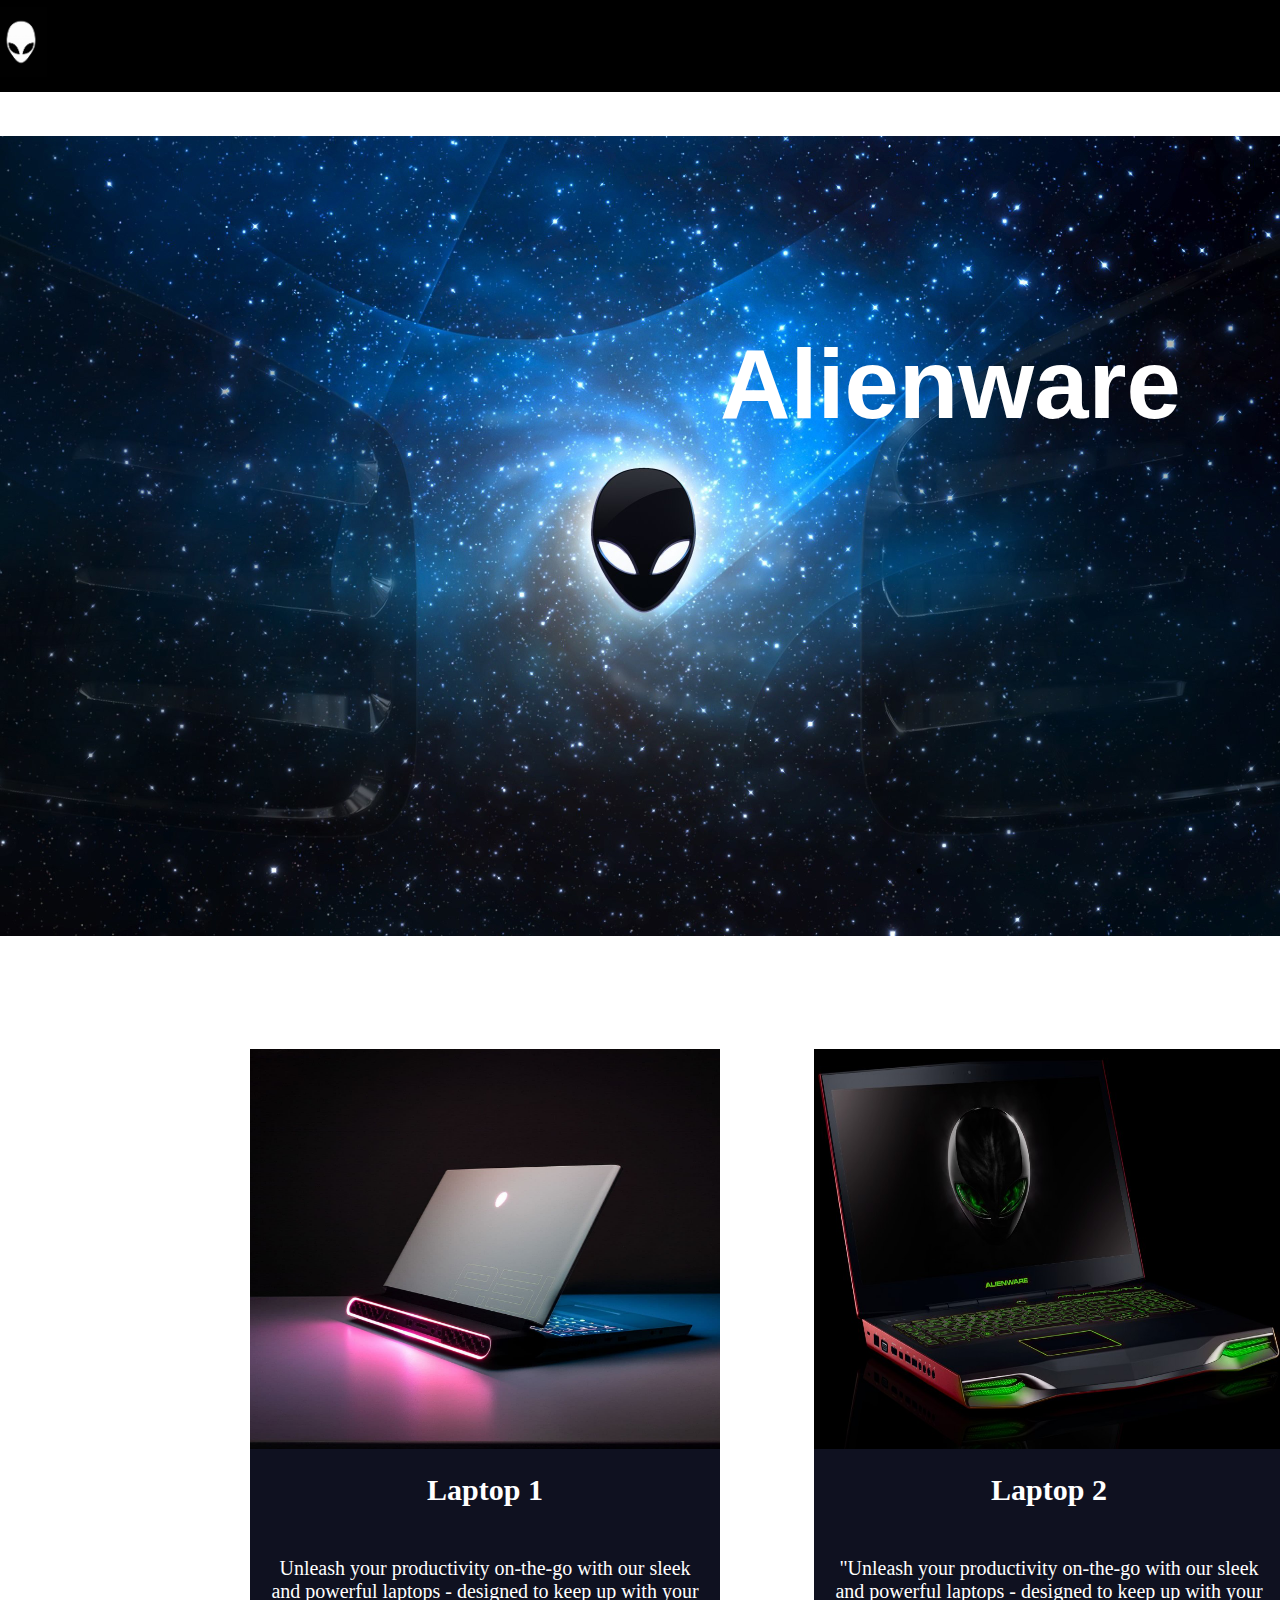
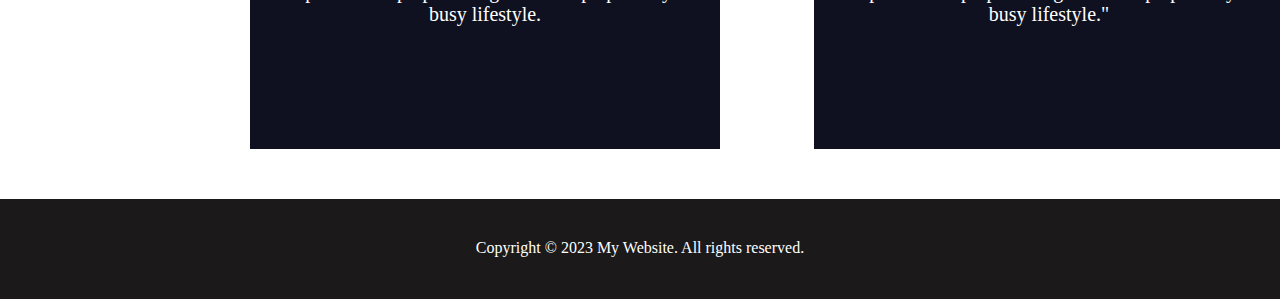
<file: index.html>
<!DOCTYPE html>
<html lang="en">
<head>
    <meta charset="UTF-8">
    <meta http-equiv="X-UA-Compatible" content="IE=edge">
    <meta name="viewport" content="width=device-width, initial-scale=1.0">
    <link rel="stylesheet" href="./homepage.css">
    <title>Document</title>
</head>
<body>


    <header>
        <div class="navbar">

            <div class="logo">
                <img src="./logo.jpg" alt="" width="100%" height="70">

            </div>

            <div class="navbuttonsdiv">
            <ul class="navbuttons">

                <li class ="but1"><a href="#" style="color: azure;">Home</a></li>
                <li class="but2"><a href="http://127.0.0.1:5500/Contactus.html" style="color: azure;">Contact Us</a></li>

            
            
            </ul>

        </div>
        
        </div>
    </header>
    


    <div class="mainimage">

      <img src="./alienware2.jpg" alt="" width="100%">

      <div class="imagetext">
        <h2>Alienware</h2>
      </div>

    </div>


    <div class="cards">

        <div class="card">
            <img src="./laptop1.jpg" alt="" height="400" width ="470">
            <div class="caption">
            <h2> Laptop 1 </h2>
            <p class="caption_text"> Unleash your productivity on-the-go with our sleek and powerful laptops - designed to keep up with your busy lifestyle.</p>
        </div>
        </div>

        <div class="card">
            <img src="./laptop2.jpg" alt="" height="400" width ="470">
            <div class="caption">
            <h2> Laptop  2</h2>
            <p class="caption_text"> "Unleash your productivity on-the-go with our sleek and powerful laptops - designed to keep up with your busy lifestyle."</p>
        </div>
        </div>

        <div class="card">
            <img src="./laptop3.jpg" alt="" height="400" width ="470">
            <div class="caption">
            <h2> Laptop 3</h2>
            <p class="caption_text"> "Unleash your productivity on-the-go with our sleek and powerful laptops - designed to keep up with your busy lifestyle."</p>
        </div>
        </div>


        <footer>


            <div class="footer">

                <p class="footer_text">Copyright © 2023 My Website. All rights reserved.</p>


            </div>

            
        </footer>
        
    </div>
</body>
</html>
</file>
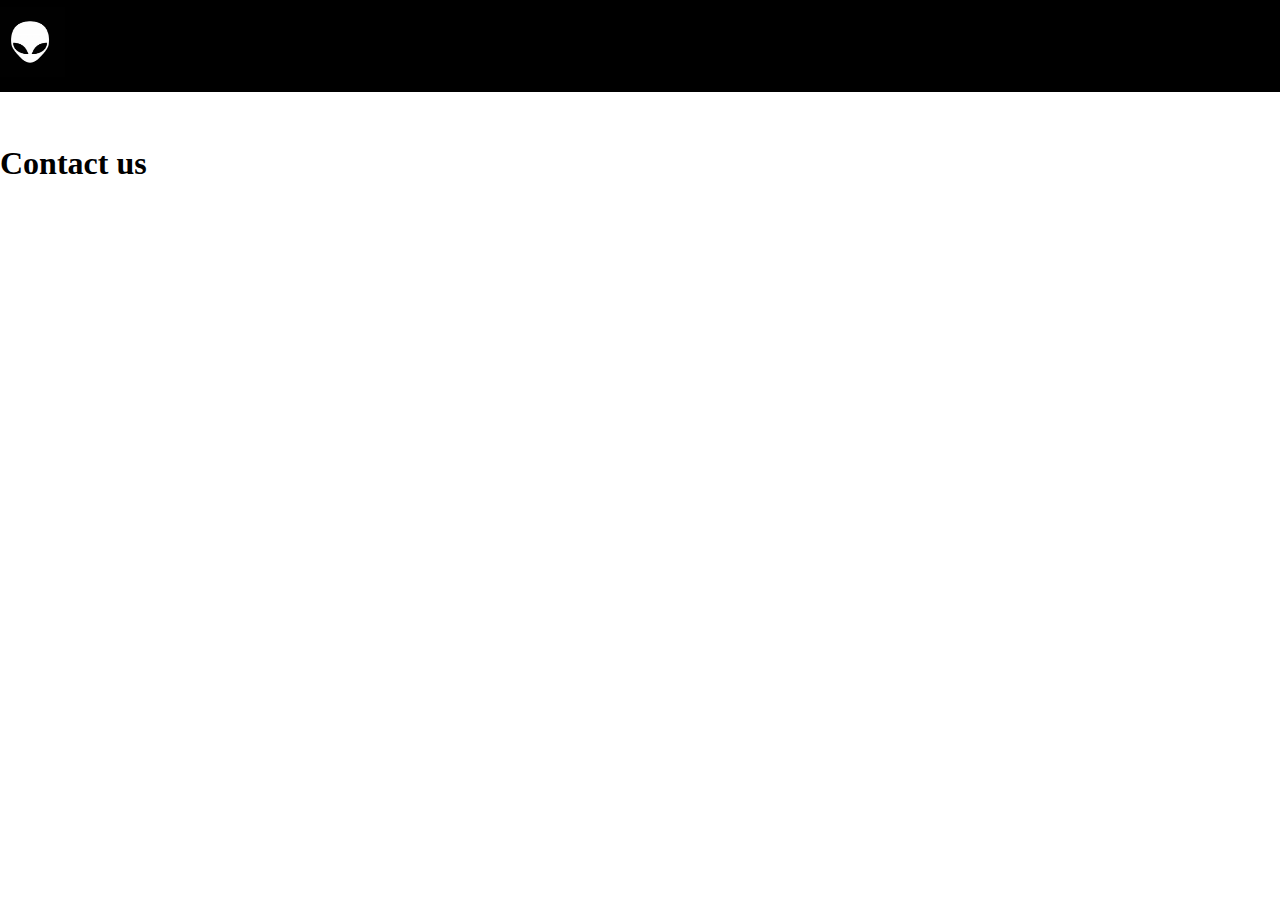
<file: Contactus.html>
<!DOCTYPE html>
<html lang="en">
<head>
    <meta charset="UTF-8">
    <meta http-equiv="X-UA-Compatible" content="IE=edge">
    <meta name="viewport" content="width=device-width, initial-scale=1.0">
    <link rel="stylesheet" href="./homepage.css">
    <title>Document</title>
</head>
<body>
    <header>
        <div class="navbar">

            <div class="logo">
                <img src="./logo.jpg" alt="" width="70" height="70">

            </div>

            <div class="navbuttonsdiv">
            <ul class="navbuttons">
                <li class ="but1"><a href="http://127.0.0.1:5500/index.html" style="color: azure;">Home</a></li>
                <li class="but2"><a href="http://127.0.0.1:5500/Contactus.html" style="color: azure;">Contact Us</a></li>

                
            </ul>

        </div>
        
        </div>
    </header>


<div>
    <h1>Contact us</h1>
</div>


    
</body>
</html>
</file>
<file: homepage.css>
*{margin: 0;padding: 0;}


.navbar{
    position: relative;
    bottom: 8px;
    right: 10px;
    background-color: rgb(0, 0, 0);
    padding: 5px;
    width: 100%;
    height: 90px;
    
    
}


.navbuttons{
    position: relative;
    bottom: 40px;
    right: 5px;
    list-style: none;
    color: white;
    margin-left: 1700px;  

}

li{

    float: left;
}

.but1{
    

    font-size: larger;

}

.but2{
    
    font-size: larger;
    padding-left: 35px;
}

.logo{
    
    position: relative;
    left: 0px;
    top: 10px;
    
    
    display: inline-block
    
}

.mainimage{
   
    position: relative;
    bottom: 9px;
}

.mainimage{

    position: relative;
}

.imagetext{

    position: absolute;
    top: 28%;
    left:720px;
    color: white;
    font-family: 'Segoe UI', Tahoma, Geneva, Verdana, sans-serif;
    font-size: 65px;
}

.cards{
    margin-top: 50px;
    margin-left: 160px;
    height: 900px;
    width: 1900px;
    display: inline-block; 
  
}

.card{

    display: inline-block;
    
    background-color: rgb(15, 17, 32);
    height: 700px;
    width: 470px;
    margin-left: 90px;
    margin-top: 50px;
    box-shadow: -1px;
    
}

.caption{
    color: white;
    text-align: center;
    font-size: 20px;
    padding: 20px;
}

.caption_text{

    padding-top: 50px;
    font-size: 20px;
}

.footer{
    position: relative;
    top: 50px;

    width: 100%;
    background-color: rgb(27, 25, 25);
    height: 100px;
    width: 100vw;
    color: white;
    right: 160px;
    text-align: center;

}

.footer_text{

    padding-top: 40px;
}
</file>
